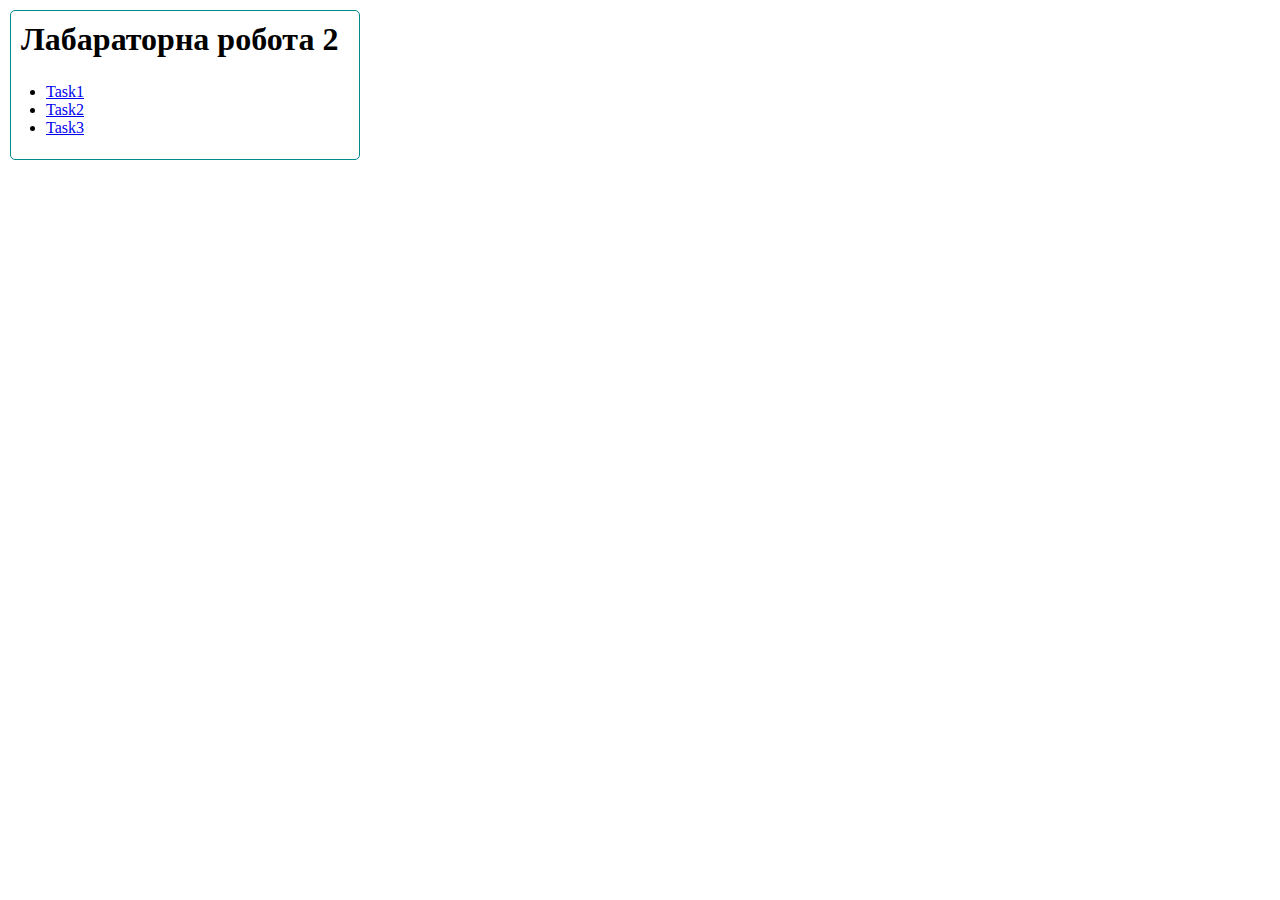
<file: index.html>
<!DOCTYPE html>
<html lang="en">
<head>
    <meta charset="UTF-8">
    <link rel="stylesheet" href="style.css"/>
    <title>Лабараторна робота 2</title>
</head>
<body>
<div class="index-block">
    <h1>Лабараторна робота 2</h1>
    <ul class="task3-list-style">
        <li><a href="task1-2/task1.html" target="_blank">Task1</a></li>
        <li><a href="task1-2/map.html" target="_blank">Task2</a></li>
        <li><a href="myportfolio/task3.html" target="_blank">Task3</a></li>
    </ul>
</div>
</body>
</html>
</file>
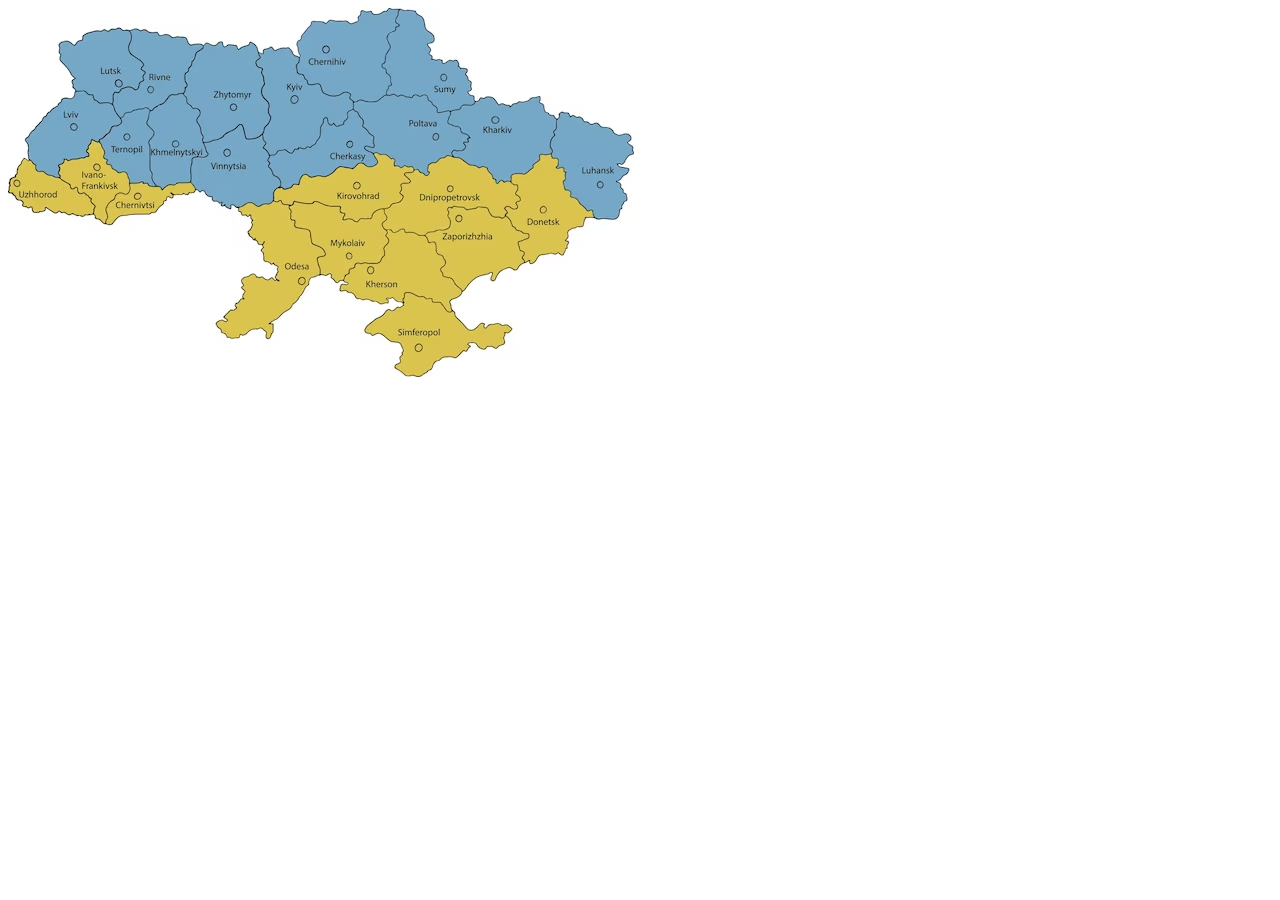
<file: map.html>
<!DOCTYPE html>
<html lang="en">
<head>
    <meta charset="UTF-8">
    <title>Task2</title>
</head>
<body>
<img alt="Ukrainian map" src=images/ukrainian-map.avif usemap="#image-map">

<map name="image-map">
    <area target="_blank" alt="Lviv" title="Lviv" href="https://uk.wikipedia.org/wiki/%D0%9B%D1%83%D1%86%D1%8C%D0%BA" coords="39,94,83,143" shape="rect">
    <area target="_blank" alt="Lutsk" title="Lutsk" href="https://uk.wikipedia.org/wiki/%D0%9B%D1%83%D1%86%D1%8C%D0%BA" coords="68,29,117,80" shape="rect">
    <area target="_blank" alt="Kyiv" title="Kyiv" href="https://uk.wikipedia.org/wiki/%D0%9A%D0%B8%D1%97%D0%B2" coords="262,71,303,124" shape="rect">
    <area target="_blank" alt=" Zhytomyr" title=" Zhytomyr" href="https://uk.wikipedia.org/wiki/%D0%96%D0%B8%D1%82%D0%BE%D0%BC%D0%B8%D1%80" coords="190,52,251,118" shape="rect">
    <area target="_blank" alt="Vinnytsia" title="Vinnytsia" href="https://uk.wikipedia.org/wiki/%D0%92%D1%96%D0%BD%D0%BD%D0%B8%D1%86%D1%8F" coords="201,137,256,183" shape="rect">
    <area target="_blank" alt="Chernihiv" title="Chernihiv" href="https://uk.wikipedia.org/wiki/%D0%A7%D0%B5%D1%80%D0%BD%D1%96%D0%B3%D1%96%D0%B2" coords="298,15,375,69" shape="rect">
    <area target="_blank" alt="Poltava" title="Poltava" href="https://uk.wikipedia.org/wiki/%D0%9F%D0%BE%D0%BB%D1%82%D0%B0%D0%B2%D0%B0" coords="368,104,440,135" shape="rect">
    <area target="_blank" alt="Sumy" title="Sumy" href="https://uk.wikipedia.org/wiki/%D0%A1%D1%83%D0%BC%D0%B8" coords="454,87,386,42" shape="rect">
    <area target="_blank" alt="Kharkiv" title="Kharkiv" href="https://uk.wikipedia.org/wiki/%D0%A5%D0%B0%D1%80%D0%BA%D1%96%D0%B2" coords="462,99,530,150" shape="rect">
    <area target="_blank" alt="Ternopil" title="Ternopil" href="https://uk.wikipedia.org/wiki/%D0%A2%D0%B5%D1%80%D0%BD%D0%BE%D0%BF%D1%96%D0%BB%D1%8C" coords="135,158,103,120" shape="rect">
    <area target="_blank" alt="Khmelnytskyi" title="Khmelnytskyi" href="https://uk.wikipedia.org/wiki/%D0%A5%D0%BC%D0%B5%D0%BB%D1%8C%D0%BD%D0%B8%D1%86%D1%8C%D0%BA%D0%B8%D0%B9" coords="146,108,184,159" shape="rect">
    <area target="_blank" alt="Rivne" title="Rivne" href="https://uk.wikipedia.org/wiki/%D0%A0%D1%96%D0%B2%D0%BD%D0%B5" coords="138,28,165,89" shape="rect">
    <area target="_blank" alt="Ivano-Frankivsk" title="Ivano-Frankivsk" href="https://uk.wikipedia.org/wiki/%D0%86%D0%B2%D0%B0%D0%BD%D0%BE-%D0%A4%D1%80%D0%B0%D0%BD%D0%BA%D1%96%D0%B2%D1%81%D1%8C%D0%BA" coords="68,157,101,185" shape="rect">
    <area target="_blank" alt="Uzhorod" title="Uzhorod" href="https://uk.wikipedia.org/wiki/%D0%A3%D0%B6%D0%B3%D0%BE%D1%80%D0%BE%D0%B4" coords="60,199,8,174" shape="rect">
    <area target="_blank" alt="Chernivtsi" title="Chernivtsi" href="https://uk.wikipedia.org/wiki/%D0%A7%D0%B5%D1%80%D0%BD%D1%96%D0%B2%D1%86%D1%96" coords="107,202,148,188" shape="rect">
    <area target="_blank" alt="Cherkasy" title="Cherkasy" href="https://uk.wikipedia.org/wiki/%D0%A7%D0%B5%D1%80%D0%BA%D0%B0%D1%81%D0%B8" coords="306,154,360,136" shape="rect">
    <area target="_blank" alt="Kirovohrad" title="Kirovohrad" href="https://uk.wikipedia.org/wiki/%D0%9A%D1%80%D0%BE%D0%BF%D0%B8%D0%B2%D0%BD%D0%B8%D1%86%D1%8C%D0%BA%D0%B8%D0%B9" coords="292,192,389,174" shape="rect">
    <area target="_blank" alt="Odesa" title="Odesa" href="https://uk.wikipedia.org/wiki/%D0%9E%D0%B4%D0%B5%D1%81%D0%B0" coords="251,221,304,292" shape="rect">
    <area target="_blank" alt="Mykolaiv" title="Mykolaiv" href="https://uk.wikipedia.org/wiki/%D0%9C%D0%B8%D0%BA%D0%BE%D0%BB%D0%B0%D1%97%D0%B2" coords="317,219,371,254" shape="rect">
    <area target="_blank" alt="Kherson" title="Kherson" href="https://uk.wikipedia.org/wiki/%D0%A5%D0%B5%D1%80%D1%81%D0%BE%D0%BD" coords="355,260,434,285" shape="rect">
    <area target="_blank" alt="Dnipropetrovsk" title="Dnipropetrovsk" href="https://uk.wikipedia.org/wiki/%D0%94%D0%BD%D1%96%D0%BF%D1%80%D0%BE_(%D0%BC%D1%96%D1%81%D1%82%D0%BE)" coords="406,171,484,196" shape="rect">
    <area target="_blank" alt="Zaporizhzhia" title="Zaporizhzhia" href="https://uk.wikipedia.org/wiki/%D0%97%D0%B0%D0%BF%D0%BE%D1%80%D1%96%D0%B6%D0%B6%D1%8F" coords="444,207,489,260" shape="rect">
    <area target="_blank" alt="Donetsk" title="Donetsk" href="https://uk.wikipedia.org/wiki/%D0%94%D0%BE%D0%BD%D0%B5%D1%86%D1%8C%D0%BA" coords="518,168,556,235" shape="rect">
    <area target="_blank" alt="Luhansk" title="Luhansk" href="https://uk.wikipedia.org/wiki/%D0%9B%D1%83%D0%B3%D0%B0%D0%BD%D1%81%D1%8C%D0%BA" coords="569,128,615,194" shape="rect">
    <area target="_blank" alt="Simferopol" title="Simferopol" href="https://uk.wikipedia.org/wiki/%D0%A1%D1%96%D0%BC%D1%84%D0%B5%D1%80%D0%BE%D0%BF%D0%BE%D0%BB%D1%8C" coords="380,303,453,347" shape="rect">
</map>
</body>
</html>
</file>
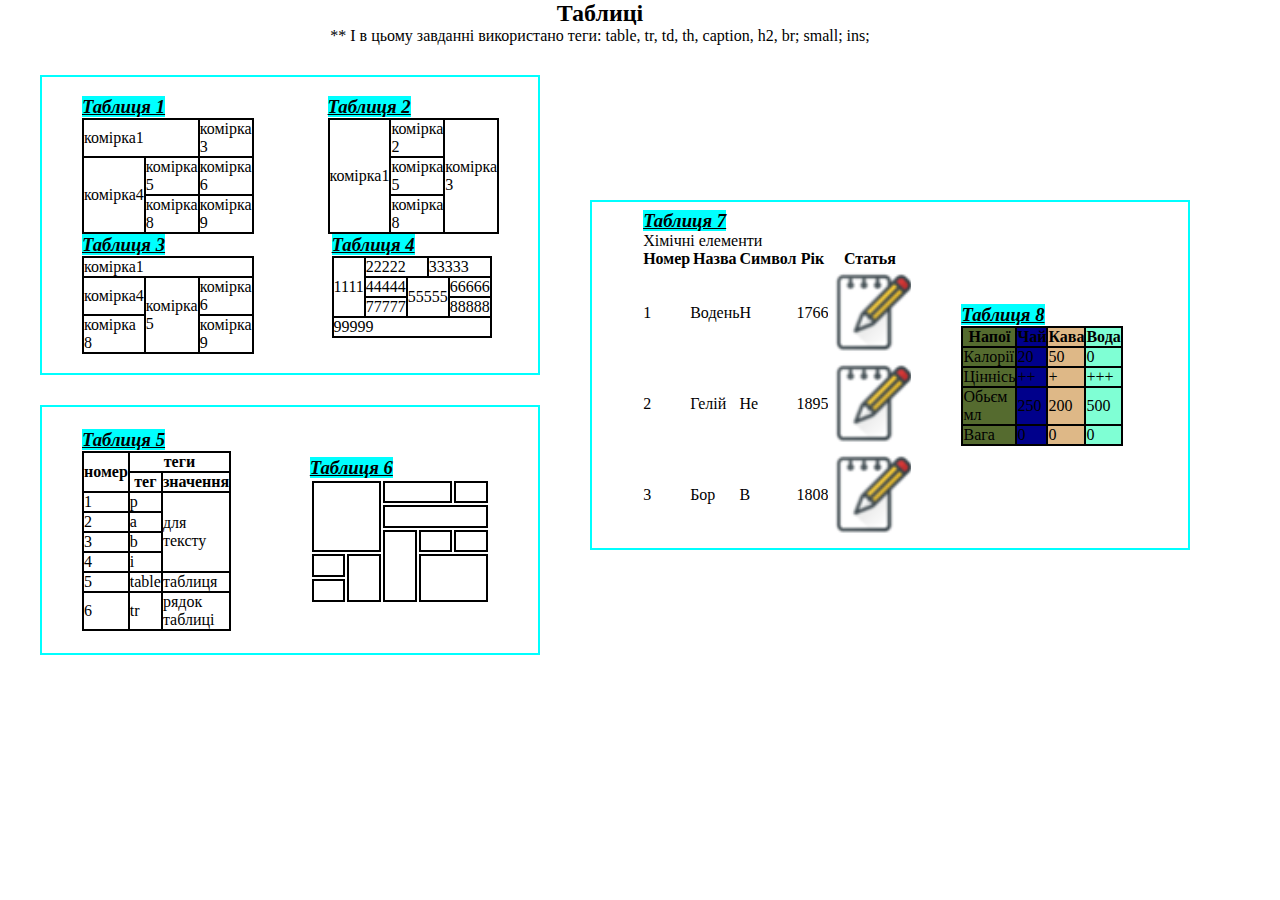
<file: task1.html>
<!DOCTYPE html>
<html lang="en">
<head>
    <meta charset="UTF-8">
    <link rel="stylesheet" href="style.css"/>
    <title>Task1</title>
</head>
<body>
<div class="general-flexblock">
    <div class="text-flexblock">
    <h2>Таблиці</h2>
    <p>** І в цьому завданні використано теги: table, tr, td, th, caption, h2, br; small; ins;</p>
    </div>
    <div class="block-petra-poroshenka">
    <div class="first-flexblocks-group">
        <div class="inserted-flexblock">
            <h3>
                <mark><em><u>Таблиця 1</u></em></mark>
            </h3>
            <table>
                <tr>
                    <td colspan="2"> комірка1</td>
                    <td>комірка 3</td>
                </tr>
                <tr>
                    <td rowspan="2"> комірка4</td>
                    <td>комірка 5</td>
                    <td>комірка 6</td>
                </tr>
                <tr>
                    <td>комірка 8</td>
                    <td>комірка 9</td>
                </tr>
            </table>
        </div>
        <div class="inserted-flexblock">
            <h3>
                <mark><em><u>Таблиця 2</u></em></mark>
            </h3>
            <table>
                <tr>
                    <td rowspan="3">комірка1</td>
                    <td>комірка 2</td>
                    <td rowspan="3">комірка 3</td>
                </tr>
                <tr>

                    <td>комірка 5</td>

                </tr>
                <tr>

                    <td>комірка 8</td>

                </tr>
            </table>
        </div>
    </div>
    <div class="second-flexblocks-group">
        <div class="inserted-flexblock">
            <h3>
                <mark><em><u>Таблиця 3</u></em></mark>
            </h3>
            <table>
                <tr>
                    <td colspan="3"> комірка1</td>

                </tr>
                <tr>
                    <td> комірка4</td>
                    <td rowspan="2">комірка 5</td>
                    <td>комірка 6</td>
                </tr>
                <tr>
                    <td>комірка 8</td>
                    <td>комірка 9</td>
                </tr>
            </table>
        </div>
        <div class="inserted-flexblock">
            <h3>
                <mark><em><u>Таблиця 4</u></em></mark>
            </h3>
            <table>
                <tr>
                    <td rowspan="3" width="20">1111</td>
                    <td colspan="2">22222</td>
                    <td colspan="2">33333</td>

                </tr>
                <tr>
                    <td>44444</td>
                    <td colspan="2" rowspan="2">55555</td>
                    <td>66666</td>
                </tr>
                <tr>
                    <td>77777</td>
                    <td>88888</td>
                </tr>
                <tr>
                    <td colspan="5">99999</td>
                </tr>
            </table>
        </div>
    </div>
    </div>
    <div class="third-flexblocks-group">
        <div class="inserted-flexblock">
            <h3>
                <mark><em><u>Таблиця 5</u></em></mark>
            </h3>
            <table>

                <tr>
                    <th rowspan="2"> номер</th>
                    <th colspan="2"> теги</th>
                </tr>
                <tr>
                    <th>тег</th>
                    <th>значення</th>
                </tr>
                <tr>
                    <td> 1</td>
                    <td>p</td>
                    <td rowspan="4">для тексту</td>
                </tr>
                <tr>
                    <td> 2</td>
                    <td>a</td>
                </tr>
                <tr>
                    <td> 3</td>
                    <td>b</td>
                </tr>
                <tr>
                    <td> 4</td>
                    <td>i</td>
                </tr>
                <tr>
                    <td> 5</td>
                    <td>table</td>
                    <td>таблиця</td>
                </tr>
                <tr>
                    <td> 6</td>
                    <td>tr</td>
                    <td>рядок таблиці</td>
                </tr>
            </table>
        </div>
        <div class="inserted-flexblock table6-style">
            <h3>
                <mark><em><u>Таблиця 6</u></em></mark>
            </h3>
            <table class="table" style="border-collapse:separate ">
                <tr>
                    <td colspan="2" rowspan="3"></td>
                    <td colspan="2"></td>
                    <td></td>
                </tr>
                <tr>
                    <td colspan="3"></td>
                </tr>
                <tr>
                    <td rowspan="3"></td>
                    <td></td>
                    <td></td>
                </tr>
                <tr>
                    <td></td>
                    <td rowspan="2"></td>
                    <td colspan="2" rowspan="2"></td>
                </tr>
                <tr>
                    <td></td>
                </tr>
            </table>
        </div>
    </div>
    <div class="fourth-flexblocks-group">
        <div class="inserted-flexblock">
            <h3>
                <mark><em><u>Таблиця 7</u></em></mark>
            </h3>
            <p>Хімічні елементи</p>
            <table class="unic">
                <tr>
                    <th>Номер</th>
                    <th>Назва</th>
                    <th>Символ</th>
                    <th>Рік</th>
                    <th>Статья</th>
                </tr>
                <tr>
                    <td>1</td>
                    <td>Водень</td>
                    <td>H</td>
                    <td>1766</td>
                    <td><img
                            alt="Блокнот"
                            src="images/note1.png">
                    </td>
                </tr>
                <tr>
                    <td>2</td>
                    <td>Гелій</td>
                    <td>He</td>
                    <td>1895</td>
                    <td><img
                            alt="Блокнот"
                            src="images/note1.png">
                    </td>
                </tr>
                <tr>
                    <td>3</td>
                    <td>Бор</td>
                    <td>B</td>
                    <td>1808</td>
                    <td><img
                            alt="Блокнот"
                            src="images/note1.png">
                    </td>
                </tr>
            </table>
        </div>
        <div class="inserted-flexblock">
            <h3>
                <mark><em><u>Таблиця 8</u></em></mark>
            </h3>
            <table>
                <colgroup>
                    <col style="background-color: darkolivegreen"/>
                    <col style="background-color: darkblue"/>
                    <col style="background-color: burlywood"/>
                    <col style="background-color: aquamarine"/>
                </colgroup>
                <tr>
                    <th>Напої</th>
                    <th>Чай</th>
                    <th>Кава</th>
                    <th>Вода</th>
                </tr>
                <tr>
                    <td>Калорії</td>
                    <td>20</td>
                    <td>50</td>
                    <td>0</td>

                </tr>
                <tr>
                    <td>Ціннісь</td>
                    <td>++</td>
                    <td>+</td>
                    <td>+++</td>

                </tr>
                <tr>
                    <td>Обьєм мл</td>
                    <td>250</td>
                    <td>200</td>
                    <td>500</td>

                </tr>
                <tr>
                    <td>Вага</td>
                    <td>0</td>
                    <td>0</td>
                    <td>0</td>

                </tr>
            </table>
        </div>
    </div>
</div>
</body>
</html>
</file>
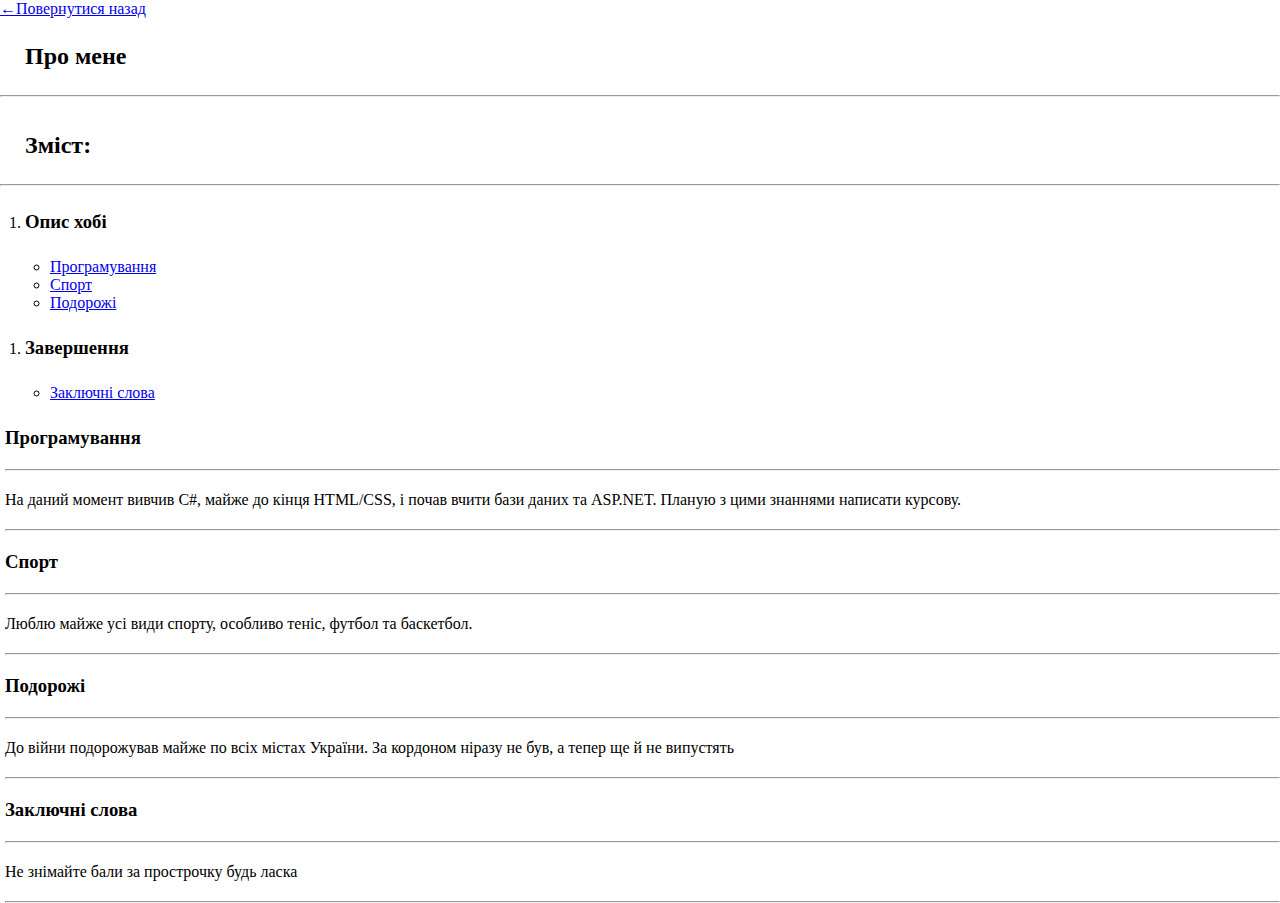
<file: myportfolio/aboutme.html>
<!DOCTYPE html>
<html lang="en">
<head>
    <meta charset="UTF-8">
    <link rel="stylesheet" href="../style.css"/>
    <title>Про мене</title>
</head>
<body>
<a href="task3.html">&#8592Повернутися назад</a>
<h2 class="task3-list-style">
    Про мене
</h2>
<hr>
<h2 class="task3-padding-style task3-list-style">
    Зміст:
</h2>
<hr>
<div class="task3-list-style">
    <ol>
        <li><h3>Опис хобі</h3>
            <ul class="task3-list-style">
                <li><a href="aboutme.html#chapter1">Програмування</a></li>
                <li><a href="aboutme.html#chapter2">Спорт</a></li>
                <li><a href="aboutme.html#chapter3">Подорожі</a></li>
            </ul>
        </li>
    </ol>
    <ol>
        <li><h3>Завершення</h3>
            <ul class="task3-list-style">
                <li><a href="aboutme.html#chapter4">Заключні слова</a></li>
            </ul>
        </li>
    </ol>
</div>
<div class="task3-flexblock">
    <h3 id="chapter1">Програмування</h3>
    <hr>
    На даний момент вивчив C#, майже до кінця HTML/CSS, і почав вчити бази даних та ASP.NET. Планую з цими знаннями
    написати курсову.
    <hr>
    <h3 id="chapter2">Спорт</h3>
    <hr>
    Люблю майже усі види спорту, особливо теніс, футбол та баскетбол.
    <hr>
    <h3 id="chapter3">Подорожі</h3>
    <hr>
    До війни подорожував майже по всіх містах України. За кордоном ніразу не був, а тепер ще й не випустять
    <hr>
    <h3 id="chapter4">Заключні слова</h3>
    <hr>
    Не знімайте бали за прострочку будь ласка
    <hr>
</div>
</body>
</html>
</file>
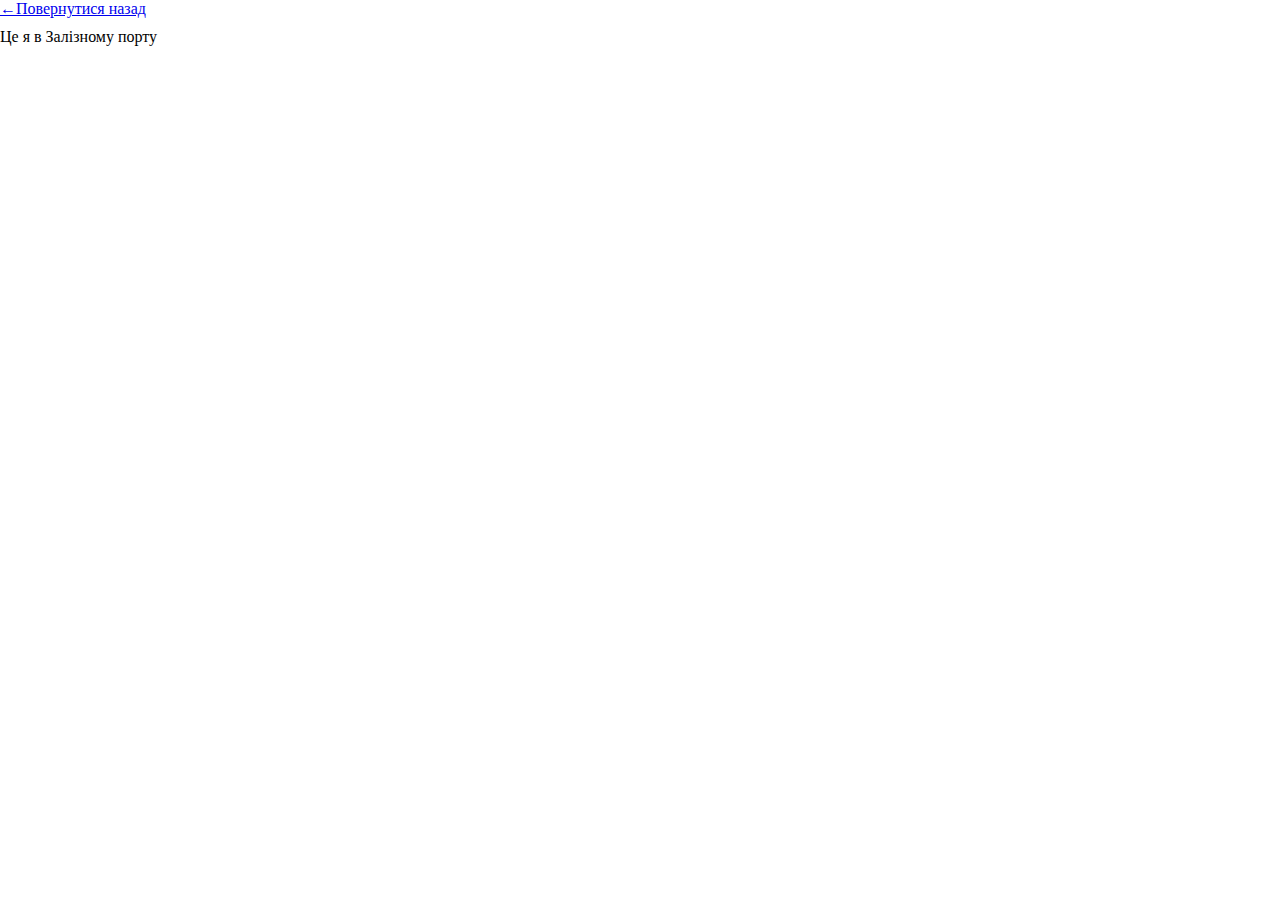
<file: myportfolio/description1.html>
<!DOCTYPE html>
<html lang="en">
<head>
    <meta charset="UTF-8">
    <link rel="stylesheet" href="../style.css"/>
    <title>Опис першої картинки</title>
</head>
<body>
<div>
    <a href="gallery.html">&#8592Повернутися назад</a>
</div>
<div class="task3-padding-style">
    Це я в Залізному порту
</div>
</body>
</html>
</file>
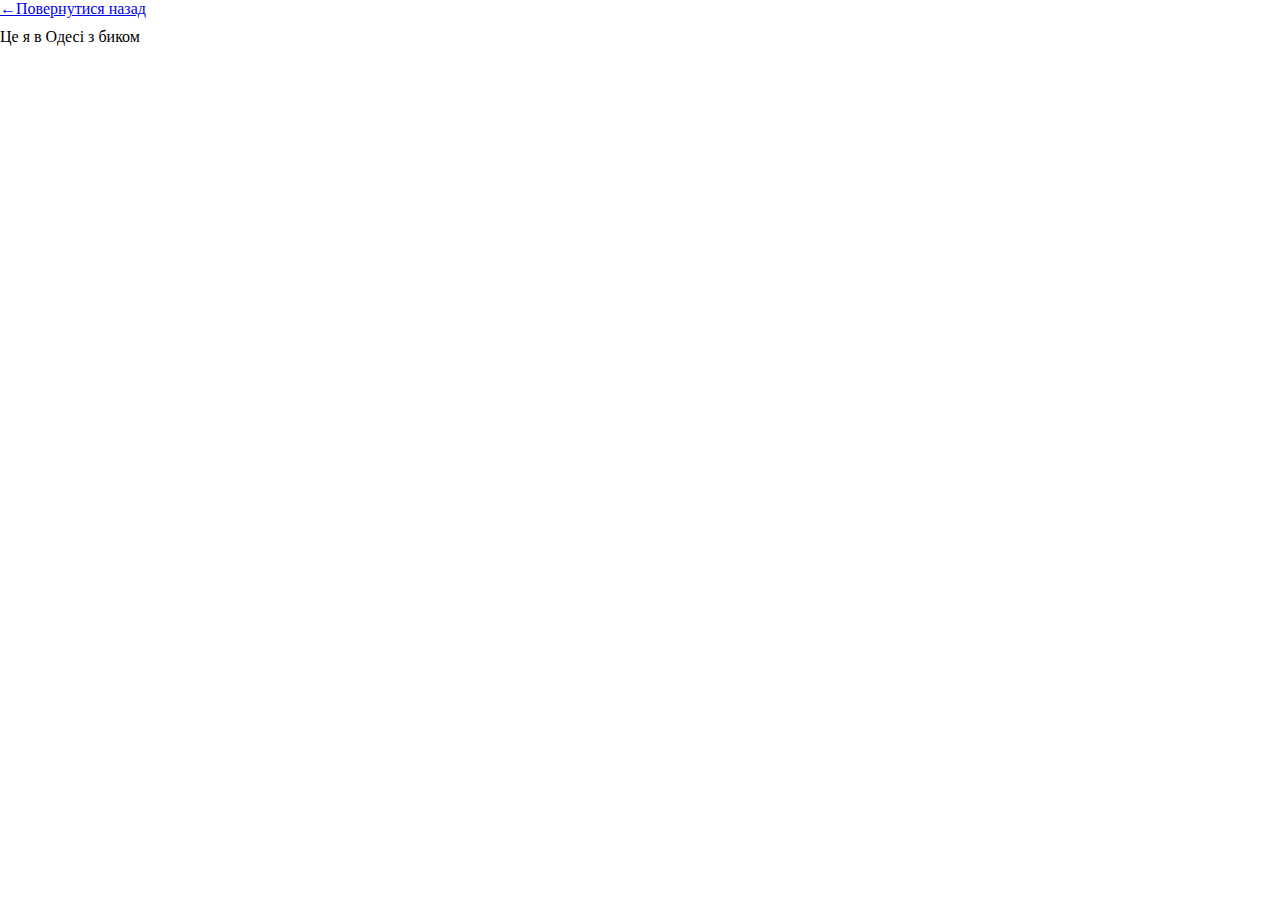
<file: myportfolio/description2.html>
<!DOCTYPE html>
<html lang="en">
<head>
    <meta charset="UTF-8">
    <link rel="stylesheet" href="../style.css"/>
    <title>Опис другої картинки</title>
</head>
<body>
<div>
    <a href="gallery.html">&#8592Повернутися назад</a>
</div>
<div class="task3-padding-style">
    Це я в Одесі з биком
</div>
</body>
</html>
</file>
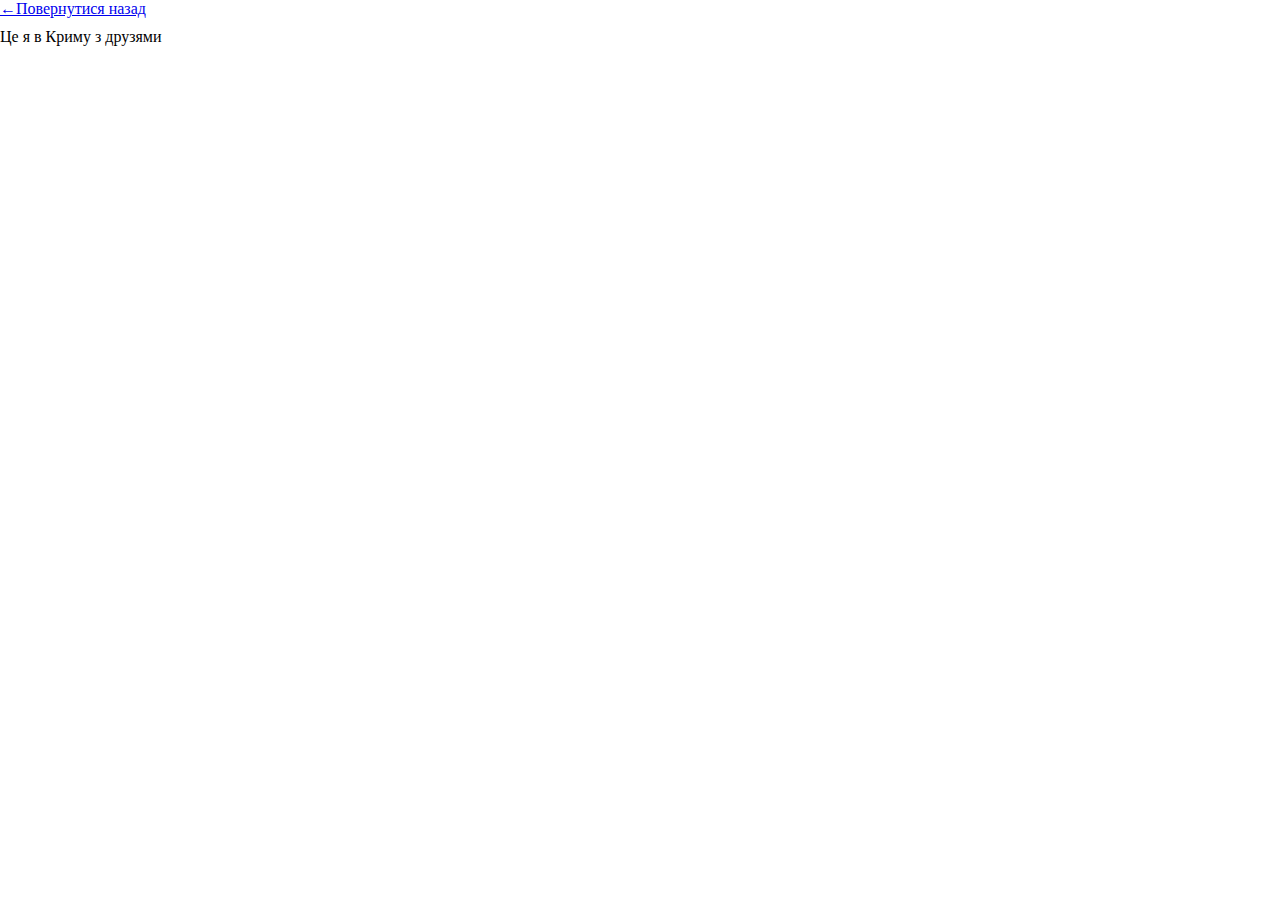
<file: myportfolio/description3.html>
<!DOCTYPE html>
<html lang="en">
<head>
    <meta charset="UTF-8">
    <link rel="stylesheet" href="../style.css"/>
    <title>Опис третьої картинки</title>
</head>
<body>
<div>
    <a href="gallery.html">&#8592Повернутися назад</a>
</div>
<div class="task3-padding-style">
    Це я в Криму з друзями
</div>
</body>
</html>
</file>
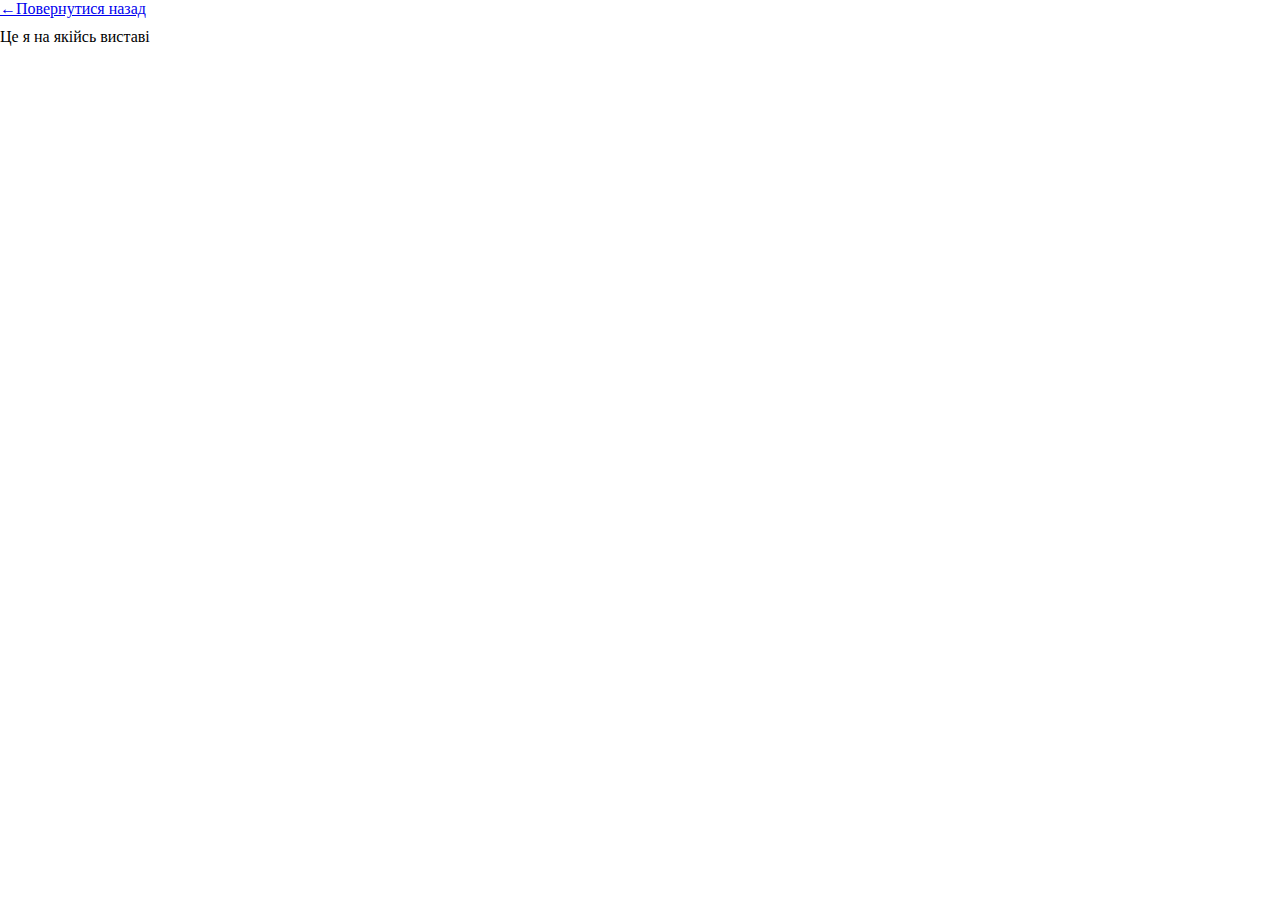
<file: myportfolio/description4.html>
<!DOCTYPE html>
<html lang="en">
<head>
    <meta charset="UTF-8">
    <link rel="stylesheet" href="../style.css"/>
    <title>Опис четвертої картинки</title>
</head>
<body>
<div>
    <a href="gallery.html">&#8592Повернутися назад</a>
</div>
<div class="task3-padding-style">
    Це я на якійсь виставі
</div>
</body>
</html>
</file>
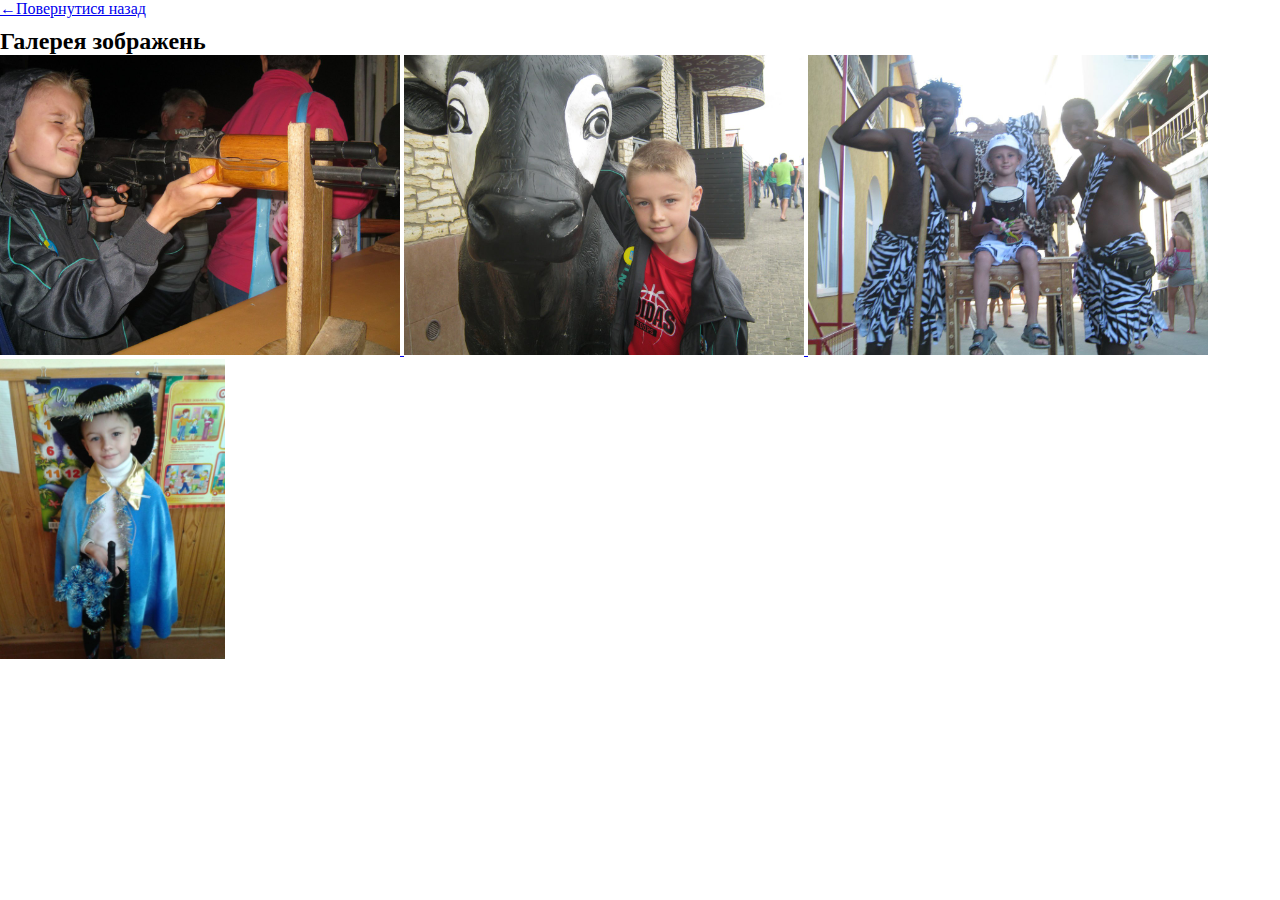
<file: myportfolio/gallery.html>
<!DOCTYPE html>
<html lang="en" xmlns="http://www.w3.org/1999/html">
<head>
    <meta charset="UTF-8">
    <link rel="stylesheet" href="../style.css"/>
    <title>Галерея зображень</title>
</head>
<body>
<a href="task3.html">&#8592Повернутися назад</a>
<h2 class="task3-padding-style">
    Галерея зображень
</h2>
<div class="task3-gallery-style">
    <a href="description1.html">
        <img src="../images/photo1.jpg" alt="Це я в Залізному Порту" title="Це я в Залізному Порту" height="300"/>
    </a>
    <a href="description2.html">
        <img src="../images/photo2.jpg" alt="Це я в Одесі з биком" title="Це я в Одесі з биком" height="300"/>
    </a>
    <a href="description3.html">
        <img src="../images/photo3.jpg" alt="Це я в Криму з друзями" title="Це я в Криму з друзями" height="300"/>
    </a>
    <a href="description4.html">
        <img src="../images/photo4.jpg" alt="Це на якійсь виставі" title="Це на якійсь виставі" height="300"/>
    </a>
</div>
</body>
</html>
</file>
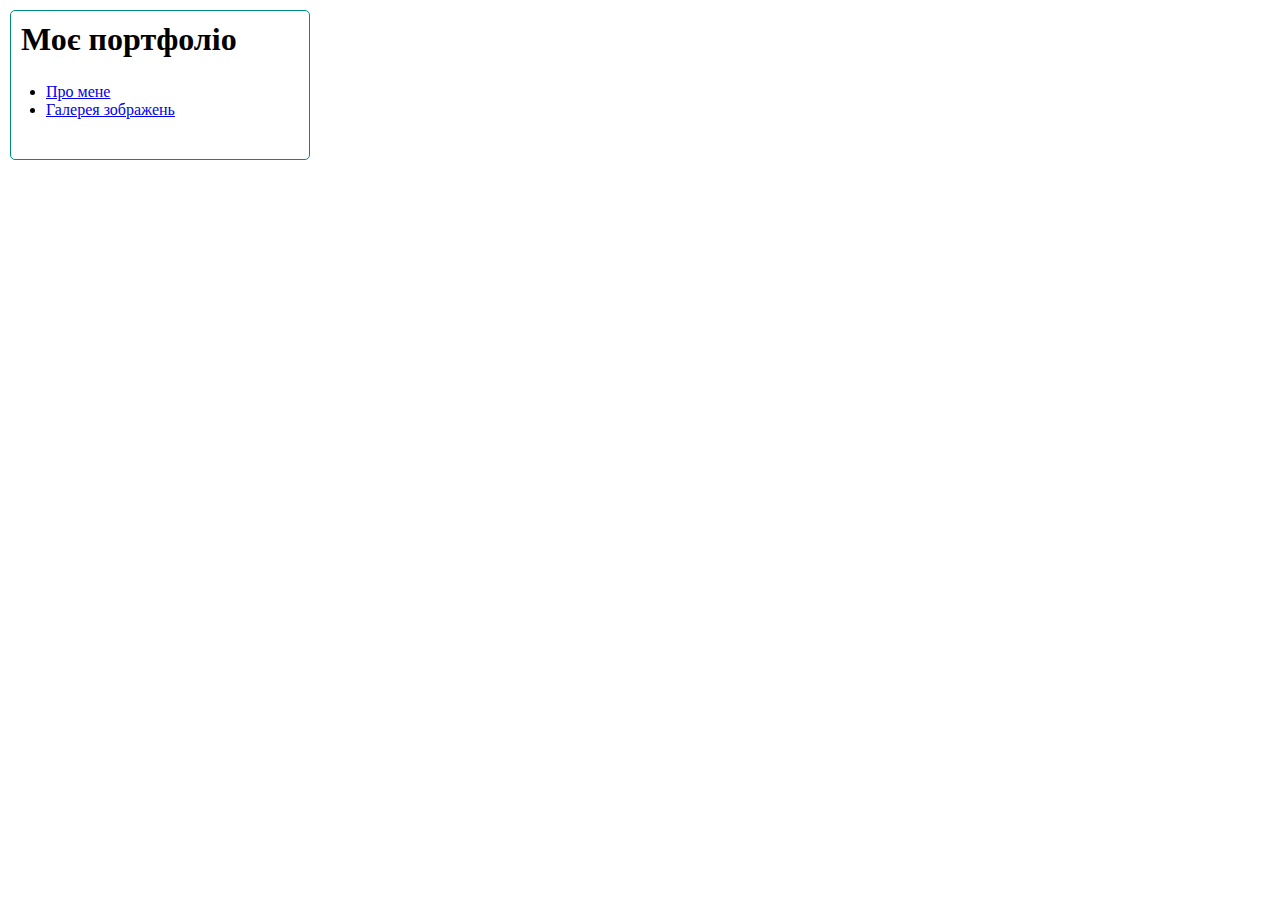
<file: myportfolio/task3.html>
<!DOCTYPE html>
<html lang="en">
<head>
    <meta charset="UTF-8">
    <link rel="stylesheet" href="../style.css"/>
    <title>Моє портфоліо</title>
</head>
<body>
<div class="task3-block">
<h1>Моє портфоліо</h1>
<ul class="task3-list-style">
    <li><a href="aboutme.html">Про мене</a></li>
    <li><a href="gallery.html">Галерея зображень</a></li>
</ul>
</div>
</body>
</html>
</file>
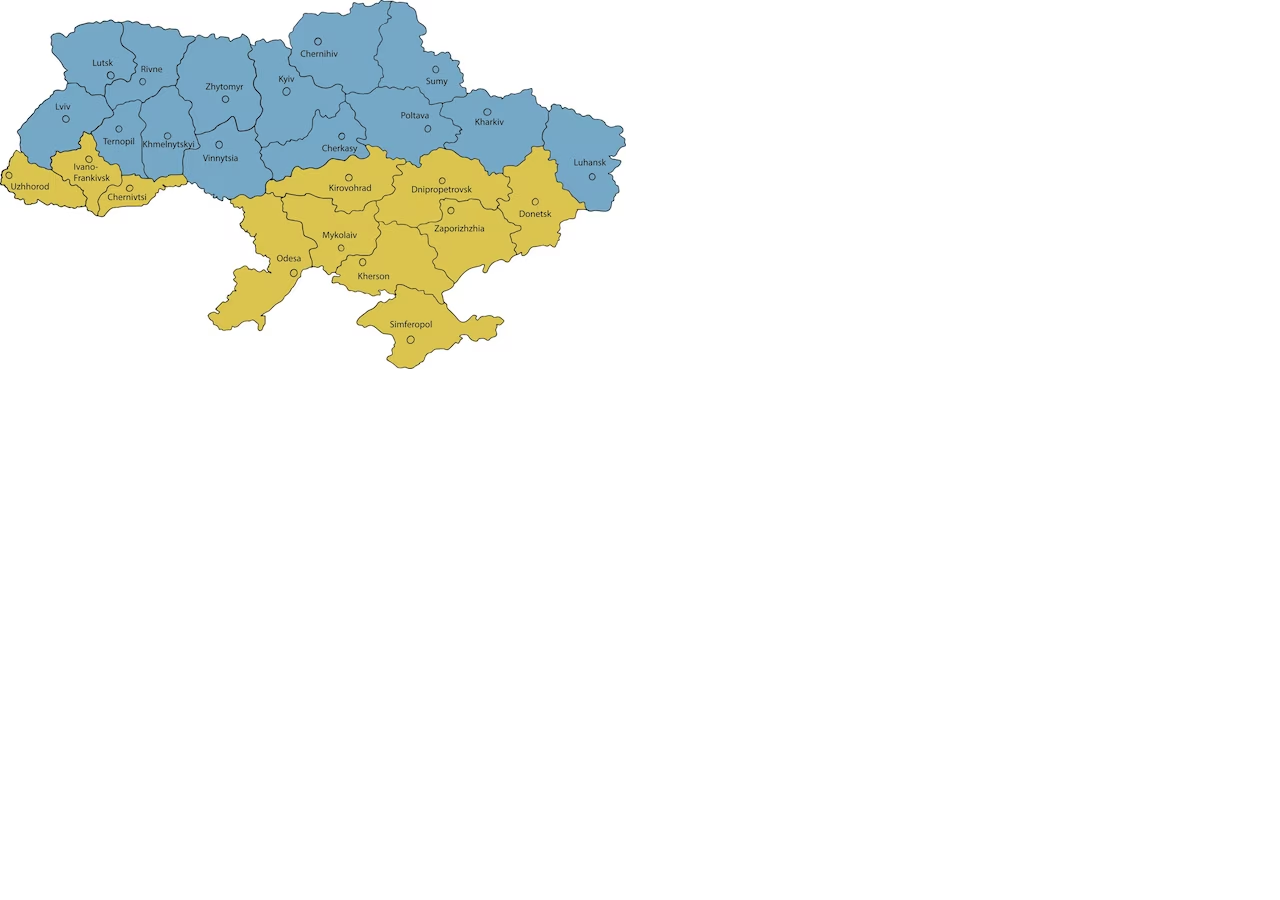
<file: task1-2/map.html>
<!DOCTYPE html>
<html lang="en">
<head>
    <meta charset="UTF-8">
    <link rel="stylesheet" href="../style.css"/>
    <title>Task2</title>
</head>
<body>
<img alt="Ukrainian map" src=../images/ukrainian-map.avif usemap="#image-map">

<map name="image-map">
    <area target="_blank" alt="Lviv" title="Lviv" href="https://uk.wikipedia.org/wiki/%D0%9B%D1%83%D1%86%D1%8C%D0%BA" coords="39,94,83,143" shape="rect">
    <area target="_blank" alt="Lutsk" title="Lutsk" href="https://uk.wikipedia.org/wiki/%D0%9B%D1%83%D1%86%D1%8C%D0%BA" coords="68,29,117,80" shape="rect">
    <area target="_blank" alt="Kyiv" title="Kyiv" href="https://uk.wikipedia.org/wiki/%D0%9A%D0%B8%D1%97%D0%B2" coords="262,71,303,124" shape="rect">
    <area target="_blank" alt=" Zhytomyr" title=" Zhytomyr" href="https://uk.wikipedia.org/wiki/%D0%96%D0%B8%D1%82%D0%BE%D0%BC%D0%B8%D1%80" coords="190,52,251,118" shape="rect">
    <area target="_blank" alt="Vinnytsia" title="Vinnytsia" href="https://uk.wikipedia.org/wiki/%D0%92%D1%96%D0%BD%D0%BD%D0%B8%D1%86%D1%8F" coords="201,137,256,183" shape="rect">
    <area target="_blank" alt="Chernihiv" title="Chernihiv" href="https://uk.wikipedia.org/wiki/%D0%A7%D0%B5%D1%80%D0%BD%D1%96%D0%B3%D1%96%D0%B2" coords="298,15,375,69" shape="rect">
    <area target="_blank" alt="Poltava" title="Poltava" href="https://uk.wikipedia.org/wiki/%D0%9F%D0%BE%D0%BB%D1%82%D0%B0%D0%B2%D0%B0" coords="368,104,440,135" shape="rect">
    <area target="_blank" alt="Sumy" title="Sumy" href="https://uk.wikipedia.org/wiki/%D0%A1%D1%83%D0%BC%D0%B8" coords="454,87,386,42" shape="rect">
    <area target="_blank" alt="Kharkiv" title="Kharkiv" href="https://uk.wikipedia.org/wiki/%D0%A5%D0%B0%D1%80%D0%BA%D1%96%D0%B2" coords="462,99,530,150" shape="rect">
    <area target="_blank" alt="Ternopil" title="Ternopil" href="https://uk.wikipedia.org/wiki/%D0%A2%D0%B5%D1%80%D0%BD%D0%BE%D0%BF%D1%96%D0%BB%D1%8C" coords="135,158,103,120" shape="rect">
    <area target="_blank" alt="Khmelnytskyi" title="Khmelnytskyi" href="https://uk.wikipedia.org/wiki/%D0%A5%D0%BC%D0%B5%D0%BB%D1%8C%D0%BD%D0%B8%D1%86%D1%8C%D0%BA%D0%B8%D0%B9" coords="146,108,184,159" shape="rect">
    <area target="_blank" alt="Rivne" title="Rivne" href="https://uk.wikipedia.org/wiki/%D0%A0%D1%96%D0%B2%D0%BD%D0%B5" coords="138,28,165,89" shape="rect">
    <area target="_blank" alt="Ivano-Frankivsk" title="Ivano-Frankivsk" href="https://uk.wikipedia.org/wiki/%D0%86%D0%B2%D0%B0%D0%BD%D0%BE-%D0%A4%D1%80%D0%B0%D0%BD%D0%BA%D1%96%D0%B2%D1%81%D1%8C%D0%BA" coords="68,157,101,185" shape="rect">
    <area target="_blank" alt="Uzhorod" title="Uzhorod" href="https://uk.wikipedia.org/wiki/%D0%A3%D0%B6%D0%B3%D0%BE%D1%80%D0%BE%D0%B4" coords="60,199,8,174" shape="rect">
    <area target="_blank" alt="Chernivtsi" title="Chernivtsi" href="https://uk.wikipedia.org/wiki/%D0%A7%D0%B5%D1%80%D0%BD%D1%96%D0%B2%D1%86%D1%96" coords="107,202,148,188" shape="rect">
    <area target="_blank" alt="Cherkasy" title="Cherkasy" href="https://uk.wikipedia.org/wiki/%D0%A7%D0%B5%D1%80%D0%BA%D0%B0%D1%81%D0%B8" coords="306,154,360,136" shape="rect">
    <area target="_blank" alt="Kirovohrad" title="Kirovohrad" href="https://uk.wikipedia.org/wiki/%D0%9A%D1%80%D0%BE%D0%BF%D0%B8%D0%B2%D0%BD%D0%B8%D1%86%D1%8C%D0%BA%D0%B8%D0%B9" coords="292,192,389,174" shape="rect">
    <area target="_blank" alt="Odesa" title="Odesa" href="https://uk.wikipedia.org/wiki/%D0%9E%D0%B4%D0%B5%D1%81%D0%B0" coords="251,221,304,292" shape="rect">
    <area target="_blank" alt="Mykolaiv" title="Mykolaiv" href="https://uk.wikipedia.org/wiki/%D0%9C%D0%B8%D0%BA%D0%BE%D0%BB%D0%B0%D1%97%D0%B2" coords="317,219,371,254" shape="rect">
    <area target="_blank" alt="Kherson" title="Kherson" href="https://uk.wikipedia.org/wiki/%D0%A5%D0%B5%D1%80%D1%81%D0%BE%D0%BD" coords="355,260,434,285" shape="rect">
    <area target="_blank" alt="Dnipropetrovsk" title="Dnipropetrovsk" href="https://uk.wikipedia.org/wiki/%D0%94%D0%BD%D1%96%D0%BF%D1%80%D0%BE_(%D0%BC%D1%96%D1%81%D1%82%D0%BE)" coords="406,171,484,196" shape="rect">
    <area target="_blank" alt="Zaporizhzhia" title="Zaporizhzhia" href="https://uk.wikipedia.org/wiki/%D0%97%D0%B0%D0%BF%D0%BE%D1%80%D1%96%D0%B6%D0%B6%D1%8F" coords="444,207,489,260" shape="rect">
    <area target="_blank" alt="Donetsk" title="Donetsk" href="https://uk.wikipedia.org/wiki/%D0%94%D0%BE%D0%BD%D0%B5%D1%86%D1%8C%D0%BA" coords="518,168,556,235" shape="rect">
    <area target="_blank" alt="Luhansk" title="Luhansk" href="https://uk.wikipedia.org/wiki/%D0%9B%D1%83%D0%B3%D0%B0%D0%BD%D1%81%D1%8C%D0%BA" coords="569,128,615,194" shape="rect">
    <area target="_blank" alt="Simferopol" title="Simferopol" href="https://uk.wikipedia.org/wiki/%D0%A1%D1%96%D0%BC%D1%84%D0%B5%D1%80%D0%BE%D0%BF%D0%BE%D0%BB%D1%8C" coords="380,303,453,347" shape="rect">
</map>
</body>
</html>
</file>
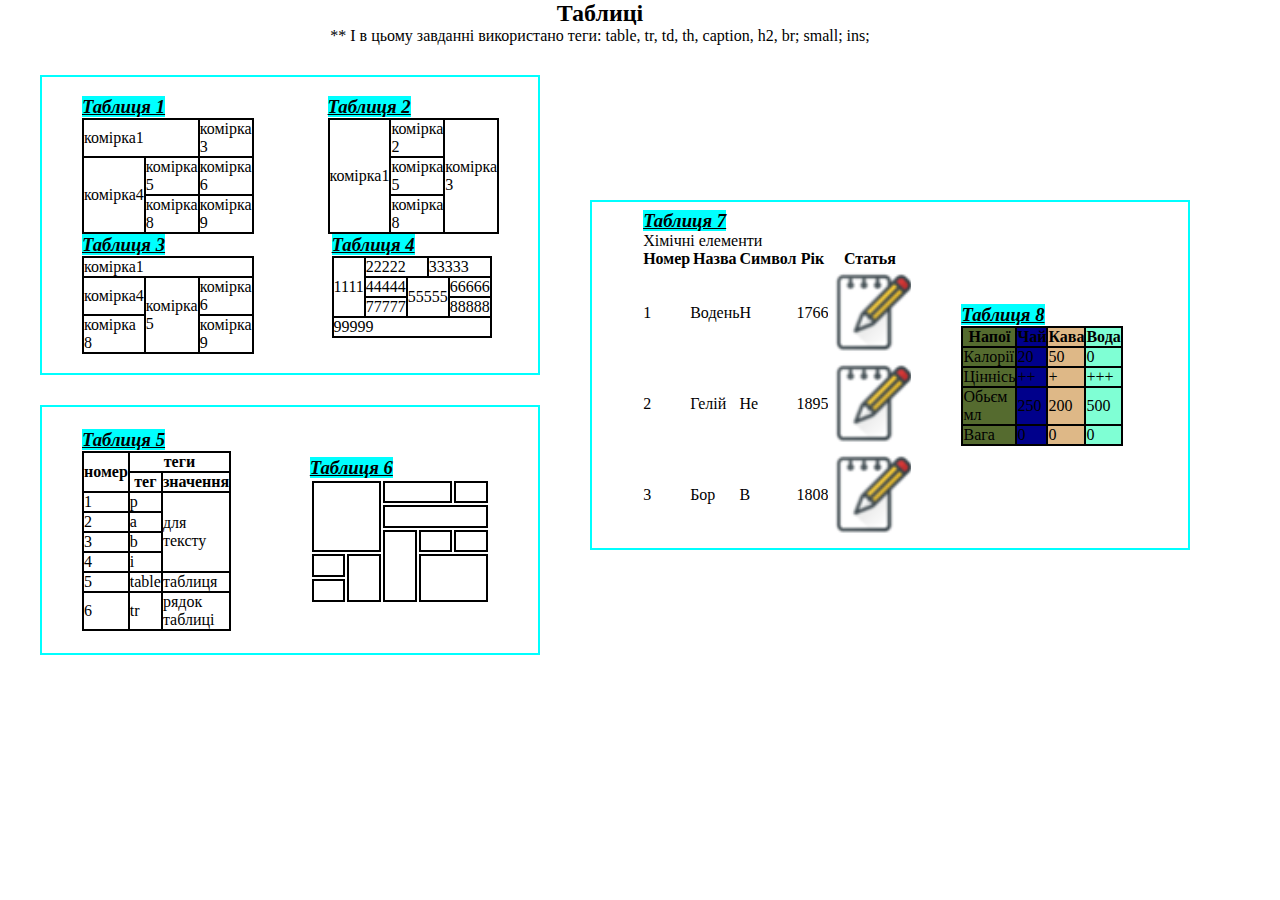
<file: task1-2/task1.html>
<!DOCTYPE html>
<html lang="en">
<head>
    <meta charset="UTF-8">
    <link rel="stylesheet" href="../style.css"/>
    <title>Task1</title>
</head>
<body>
<div class="general-flexblock">
    <div class="text-flexblock">
    <h2>Таблиці</h2>
    <p>** І в цьому завданні використано теги: table, tr, td, th, caption, h2, br; small; ins;</p>
    </div>
    <div class="block-petra-poroshenka">
    <div class="first-flexblocks-group">
        <div class="inserted-flexblock">
            <h3>
                <mark><em><u>Таблиця 1</u></em></mark>
            </h3>
            <table>
                <tr>
                    <td colspan="2"> комірка1</td>
                    <td>комірка 3</td>
                </tr>
                <tr>
                    <td rowspan="2"> комірка4</td>
                    <td>комірка 5</td>
                    <td>комірка 6</td>
                </tr>
                <tr>
                    <td>комірка 8</td>
                    <td>комірка 9</td>
                </tr>
            </table>
        </div>
        <div class="inserted-flexblock">
            <h3>
                <mark><em><u>Таблиця 2</u></em></mark>
            </h3>
            <table>
                <tr>
                    <td rowspan="3">комірка1</td>
                    <td>комірка 2</td>
                    <td rowspan="3">комірка 3</td>
                </tr>
                <tr>

                    <td>комірка 5</td>

                </tr>
                <tr>

                    <td>комірка 8</td>

                </tr>
            </table>
        </div>
    </div>
    <div class="second-flexblocks-group">
        <div class="inserted-flexblock">
            <h3>
                <mark><em><u>Таблиця 3</u></em></mark>
            </h3>
            <table>
                <tr>
                    <td colspan="3"> комірка1</td>

                </tr>
                <tr>
                    <td> комірка4</td>
                    <td rowspan="2">комірка 5</td>
                    <td>комірка 6</td>
                </tr>
                <tr>
                    <td>комірка 8</td>
                    <td>комірка 9</td>
                </tr>
            </table>
        </div>
        <div class="inserted-flexblock">
            <h3>
                <mark><em><u>Таблиця 4</u></em></mark>
            </h3>
            <table>
                <tr>
                    <td rowspan="3" width="20">1111</td>
                    <td colspan="2">22222</td>
                    <td colspan="2">33333</td>

                </tr>
                <tr>
                    <td>44444</td>
                    <td colspan="2" rowspan="2">55555</td>
                    <td>66666</td>
                </tr>
                <tr>
                    <td>77777</td>
                    <td>88888</td>
                </tr>
                <tr>
                    <td colspan="5">99999</td>
                </tr>
            </table>
        </div>
    </div>
    </div>
    <div class="third-flexblocks-group">
        <div class="inserted-flexblock">
            <h3>
                <mark><em><u>Таблиця 5</u></em></mark>
            </h3>
            <table>

                <tr>
                    <th rowspan="2"> номер</th>
                    <th colspan="2"> теги</th>
                </tr>
                <tr>
                    <th>тег</th>
                    <th>значення</th>
                </tr>
                <tr>
                    <td> 1</td>
                    <td>p</td>
                    <td rowspan="4">для тексту</td>
                </tr>
                <tr>
                    <td> 2</td>
                    <td>a</td>
                </tr>
                <tr>
                    <td> 3</td>
                    <td>b</td>
                </tr>
                <tr>
                    <td> 4</td>
                    <td>i</td>
                </tr>
                <tr>
                    <td> 5</td>
                    <td>table</td>
                    <td>таблиця</td>
                </tr>
                <tr>
                    <td> 6</td>
                    <td>tr</td>
                    <td>рядок таблиці</td>
                </tr>
            </table>
        </div>
        <div class="inserted-flexblock table6-style">
            <h3>
                <mark><em><u>Таблиця 6</u></em></mark>
            </h3>
            <table class="table" style="border-collapse:separate ">
                <tr>
                    <td colspan="2" rowspan="3"></td>
                    <td colspan="2"></td>
                    <td></td>
                </tr>
                <tr>
                    <td colspan="3"></td>
                </tr>
                <tr>
                    <td rowspan="3"></td>
                    <td></td>
                    <td></td>
                </tr>
                <tr>
                    <td></td>
                    <td rowspan="2"></td>
                    <td colspan="2" rowspan="2"></td>
                </tr>
                <tr>
                    <td></td>
                </tr>
            </table>
        </div>
    </div>
    <div class="fourth-flexblocks-group">
        <div class="inserted-flexblock">
            <h3>
                <mark><em><u>Таблиця 7</u></em></mark>
            </h3>
            <p>Хімічні елементи</p>
            <table class="unic">
                <tr>
                    <th>Номер</th>
                    <th>Назва</th>
                    <th>Символ</th>
                    <th>Рік</th>
                    <th>Статья</th>
                </tr>
                <tr>
                    <td>1</td>
                    <td>Водень</td>
                    <td>H</td>
                    <td>1766</td>
                    <td><img
                            alt="Блокнот"
                            src="../images/note1.png">
                    </td>
                </tr>
                <tr>
                    <td>2</td>
                    <td>Гелій</td>
                    <td>He</td>
                    <td>1895</td>
                    <td><img
                            alt="Блокнот"
                            src="../images/note1.png">
                    </td>
                </tr>
                <tr>
                    <td>3</td>
                    <td>Бор</td>
                    <td>B</td>
                    <td>1808</td>
                    <td><img
                            alt="Блокнот"
                            src="../images/note1.png">
                    </td>
                </tr>
            </table>
        </div>
        <div class="inserted-flexblock">
            <h3>
                <mark><em><u>Таблиця 8</u></em></mark>
            </h3>
            <table>
                <colgroup>
                    <col style="background-color: darkolivegreen"/>
                    <col style="background-color: darkblue"/>
                    <col style="background-color: burlywood"/>
                    <col style="background-color: aquamarine"/>
                </colgroup>
                <tr>
                    <th>Напої</th>
                    <th>Чай</th>
                    <th>Кава</th>
                    <th>Вода</th>
                </tr>
                <tr>
                    <td>Калорії</td>
                    <td>20</td>
                    <td>50</td>
                    <td>0</td>

                </tr>
                <tr>
                    <td>Ціннісь</td>
                    <td>++</td>
                    <td>+</td>
                    <td>+++</td>

                </tr>
                <tr>
                    <td>Обьєм мл</td>
                    <td>250</td>
                    <td>200</td>
                    <td>500</td>

                </tr>
                <tr>
                    <td>Вага</td>
                    <td>0</td>
                    <td>0</td>
                    <td>0</td>

                </tr>
            </table>
        </div>
    </div>
</div>
</body>
</html>
</file>
<file: style.css>
* {
    margin: 0;
    padding: 0;
    box-sizing: border-box;
}

table {
    border: 2px solid #000;
    width: 40%;
    border-collapse: collapse;
}

tr, th, td, tr th {
    border: 2px solid #000;
}

.unic tr th {
    border: none;
}

.unic td, th, tr, table {
    border: none;
}

.table {
    height: 125px;
}

mark {
    background-color: aqua;
}

.general-flexblock {
    display: flex;
    flex-direction: column;
    flex-wrap: wrap;
    justify-content: space-around;
    row-gap: 30px;
    position: relative;
}

.block-petra-poroshenka {
    border: 2px solid aqua;
    display: flex;
    flex-direction: column;
    justify-content: center;
    align-items: flex-start;
    padding-left: 40px;
    width: 500px;
    height: 300px;
    margin-left: 40px;
}

.text-flexblock {
    display: flex;
    width: 1200px;
    align-items: center;
    flex-direction: column;
}

.first-flexblocks-group {
    display: flex;
    flex-direction: row;
    gap: 50px;
    justify-content: center;
}

.second-flexblocks-group {
    display: flex;
    flex-direction: row;
    gap: 50px;
    justify-content: center;
}

.third-flexblocks-group {
    display: flex;
    flex-direction: column;
    gap: 50px;
    justify-content: center;
    flex-wrap: wrap;
    border: 2px solid aqua;
    width: 500px;
    height: 250px;
    margin-left: 40px;
    padding-left: 40px;
}

.fourth-flexblocks-group {
    display: flex;
    flex-direction: row;
    gap: 50px;
    width: 600px;
    height: 350px;
    margin-left: 40px;
    justify-content: center;
    align-items: center;
    border: 2px solid aqua;
    position: absolute;
    left: 550px;
    top: 200px;
}

.inserted-flexblock {
    display: flex;
    flex-direction: column;
}

.table6-style {
    width: 450px;
}

.task3-padding-style {
    padding-top: 10px;
}

.task3-list-style {
    margin: 25px;
}

.task3-block {
    border: 1px solid darkcyan;
    width: 300px;
    height: 150px;
    margin: 10px;
    border-radius: 5px;
    padding: 10px;
}

.task3-flexblock {
    display: flex;
    flex-direction: column;
    gap: 20px;
    margin-left: 5px;
}

.index-block {
    border: 1px solid darkcyan;
    width: 350px;
    height: 150px;
    margin: 10px;
    border-radius: 5px;
    padding: 10px;
}
</file>
